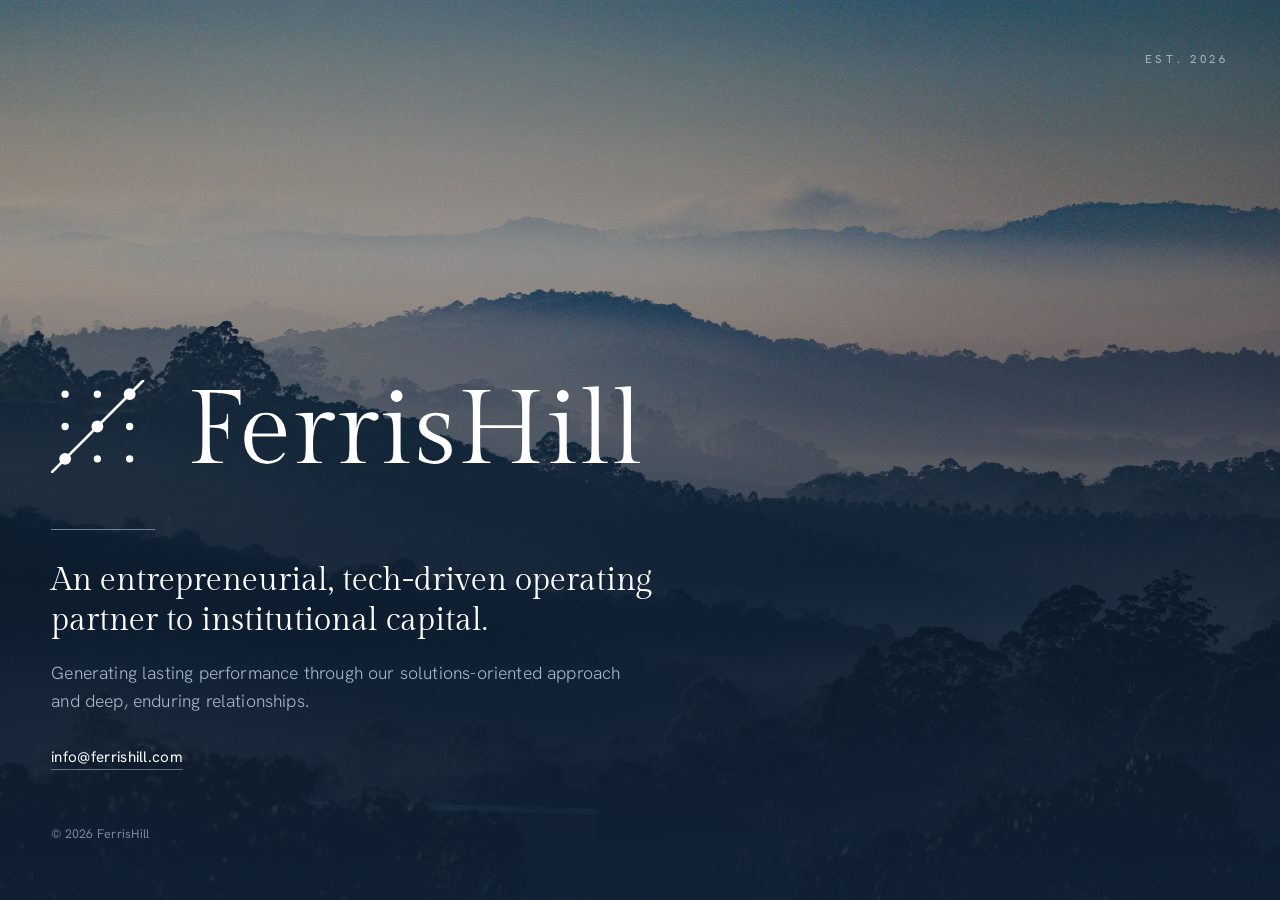
<file: index.html>
<!doctype html>
<html lang="en">
<head>
  <meta charset="utf-8" />
  <meta name="viewport" content="width=device-width, initial-scale=1" />
  <meta name="google-site-verification" content="C5eEj7SZqlib_jziZWXrwitNAMpLjvGKqZCqOaqDBuI" />
  <title>FerrisHill</title>
  <meta name="description" content="FerrisHill — an entrepreneurial, tech-driven operating partner to institutional capital, generating lasting performance through a solutions-oriented approach and deep, enduring relationships." />
  <meta name="robots" content="index, follow" />
  <link rel="canonical" href="https://ferrishill.com/" />
  <meta property="og:type" content="website" />
  <meta property="og:title" content="FerrisHill" />
  <meta property="og:description" content="An entrepreneurial, tech-driven operating partner to institutional capital." />
  <meta property="og:url" content="https://ferrishill.com/" />
  <meta property="og:image" content="https://ferrishill.com/assets/bg-ridges.jpg" />
  <meta name="twitter:card" content="summary_large_image" />
  <script type="application/ld+json">
  {
    "@context": "https://schema.org",
    "@type": "Organization",
    "name": "FerrisHill",
    "url": "https://ferrishill.com",
    "description": "An entrepreneurial, tech-driven operating partner to institutional capital, generating lasting performance through a solutions-oriented approach and deep, enduring relationships."
  }
  </script>
  <link rel="preconnect" href="https://fonts.googleapis.com" />
  <link rel="preconnect" href="https://fonts.gstatic.com" crossorigin />
  <link href="https://fonts.googleapis.com/css2?family=Gilda+Display&family=Hanken+Grotesk:wght@300;400;500&display=swap" rel="stylesheet" />
  <link rel="icon" href="/favicon.ico" sizes="any" />
  <link rel="icon" href="/favicon.svg" type="image/svg+xml" />
  <link rel="apple-touch-icon" href="/apple-touch-icon-180px.png" />
  <link rel="stylesheet" href="style.css" />
</head>
<body style="--bg-image: url('assets/bg-ridges.jpg')">
  <div class="bg" aria-hidden="true"></div>
  <div class="scrim" aria-hidden="true"></div>
  <div class="grain" aria-hidden="true"></div>

  <div class="stage">
    <header class="topbar">
      <span class="label reveal">Est. 2026</span>
    </header>

    <main class="hero">
      <h1 class="logo reveal d2"><img src="brand/FerrisHill-logo-white.svg" alt="FerrisHill" width="694" height="109" /></h1>
      <div class="rule reveal d3"></div>
      <p class="lede reveal d4"><span class="lede-lead">An entrepreneurial, <span class="nowrap">tech-driven</span> operating partner to institutional&nbsp;capital.</span><span class="lede-body">Generating lasting performance through our solutions-oriented approach and deep, enduring&nbsp;relationships.</span></p>
      <a class="contact reveal d5" href="mailto:info@ferrishill.com">info@ferrishill.com</a>
    </main>

    <footer class="foot reveal d5">&copy; 2026 FerrisHill</footer>
  </div>
</body>
</html>
</file>
<file: style.css>
/* FerrisHill
   Brand type: Gilda Display (titles, 18 pt and above) + Hanken Grotesk (text)
   Brand colours: navy #0F2034, light steel #A6B7C7, bronze #9A7B4F, white */

:root {
  --ink: #ffffff;
  --muted: #a6b7c7;           /* light steel */
  --accent: #9a7b4f;          /* bronze, sparing highlight */
  --scrim-color: 15, 32, 52;  /* navy, rgb base for the dark wash */
  --ease: cubic-bezier(0.22, 1, 0.36, 1);
}

* { box-sizing: border-box; margin: 0; padding: 0; }
html, body { height: 100%; }

body {
  color: var(--ink);
  background: #0f2034;
  font-family: "Hanken Grotesk", Aptos, "Helvetica Neue", Arial, sans-serif;
  overflow: hidden;
  -webkit-font-smoothing: antialiased;
  text-rendering: optimizeLegibility;
}

/* ---- layers ---- */
.bg, .scrim, .grain {
  position: fixed;
  inset: 0;
  z-index: 0;
  pointer-events: none;
}

.bg {
  background-image: var(--bg-image);
  background-size: cover;
  background-position: center;
  transform: scale(1.06);
  animation: kenburns 32s var(--ease) forwards;
}

.scrim {
  background:
    radial-gradient(120% 90% at 50% 0%, rgba(var(--scrim-color), 0.15), transparent 55%),
    linear-gradient(
      to top,
      rgba(var(--scrim-color), 0.94) 0%,
      rgba(var(--scrim-color), 0.70) 42%,
      rgba(var(--scrim-color), 0.34) 72%,
      rgba(var(--scrim-color), 0.45) 100%
    );
}

.grain {
  z-index: 1;
  opacity: 0.055;
  mix-blend-mode: overlay;
  background-image: url("data:image/svg+xml,%3Csvg xmlns='http://www.w3.org/2000/svg' width='160' height='160'%3E%3Cfilter id='n'%3E%3CfeTurbulence type='fractalNoise' baseFrequency='0.85' numOctaves='2' stitchTiles='stitch'/%3E%3C/filter%3E%3Crect width='100%25' height='100%25' filter='url(%23n)'/%3E%3C/svg%3E");
}

/* ---- structure ---- */
.stage {
  position: relative;
  z-index: 2;
  min-height: 100svh;
  display: flex;
  flex-direction: column;
  padding: clamp(1.5rem, 4vw, 3.5rem);
  padding-bottom: clamp(2rem, 4.5vw, 4rem);
}

.label {
  font-size: clamp(0.62rem, 1.4vw, 0.72rem);
  text-transform: uppercase;
  letter-spacing: 0.32em;
  font-weight: 400;
  color: var(--muted);
}

.topbar {
  display: flex;
  justify-content: flex-end;
  align-items: center;
}

.hero { margin-top: auto; max-width: 60rem; }

/* Full logo, white on dark. Width never below the 270 px minimum;
   clear space below is 60% of the logo's height (aspect 6.353 : 1). */
.logo {
  --logo-w: clamp(270px, 46vw, 600px);
  width: var(--logo-w);
  max-width: 100%;
  line-height: 0;
  margin-bottom: calc(var(--logo-w) / 6.353 * 0.6);
}
.logo img { display: block; width: 100%; height: auto; }

.rule {
  width: clamp(64px, 9vw, 104px);
  height: 1px;
  background: var(--accent);
  margin: 0 0 clamp(1.3rem, 2.4vw, 1.9rem);
}

.lede {
  font-weight: 300;
  font-size: clamp(0.95rem, 2vw, 1.1rem);
  letter-spacing: 0.01em;
  color: var(--muted);
  line-height: 1.6;
}
.lede-body { display: block; max-width: 36rem; }
.nowrap { white-space: nowrap; }
.lede-lead {
  display: block;
  font-family: "Gilda Display", Georgia, serif;
  font-weight: 400;
  font-size: clamp(1.5rem, 2.7vw, 2rem);   /* never below 18 pt */
  line-height: 1.25;
  letter-spacing: 0;
  color: var(--ink);
  max-width: 44rem;
  margin-bottom: clamp(0.9rem, 1.6vw, 1.2rem);
}

.contact {
  display: inline-block;
  margin-top: clamp(1.4rem, 3vw, 2rem);
  color: var(--ink);
  text-decoration: none;
  font-size: 0.95rem;
  letter-spacing: 0.02em;
  border-bottom: 1px solid rgba(166, 183, 199, 0.55);
  padding-bottom: 2px;
  transition: border-color 0.25s var(--ease), color 0.25s var(--ease);
}
.contact:hover { border-color: #fff; }

.values {
  display: flex;
  flex-wrap: wrap;
  align-items: center;
  gap: 0.55rem 0.95rem;
  margin-top: clamp(1.6rem, 3.5vw, 2.4rem);
}
.values span {
  font-size: clamp(0.56rem, 1.3vw, 0.66rem);
  text-transform: uppercase;
  letter-spacing: 0.3em;
  color: var(--muted);
}
.values i { color: var(--accent); font-style: normal; opacity: 0.7; }

.foot {
  margin-top: clamp(2rem, 5vw, 3.5rem);
  font-size: 0.78rem;
  letter-spacing: 0.02em;
  color: rgba(166, 183, 199, 0.7);
}

/* ---- entrance animation ---- */
.reveal { opacity: 0; transform: translateY(14px); animation: rise 1.1s var(--ease) forwards; }
.d1 { animation-delay: 0.15s; }
.d2 { animation-delay: 0.30s; }
.d3 { animation-delay: 0.48s; }
.d4 { animation-delay: 0.64s; }
.d5 { animation-delay: 0.80s; }
.d6 { animation-delay: 0.96s; }
.topbar .reveal { animation-delay: 0.05s; }

@keyframes rise { to { opacity: 1; transform: translateY(0); } }
@keyframes kenburns { to { transform: scale(1.0); } }

@media (prefers-reduced-motion: reduce) {
  .bg { animation: none; transform: scale(1); }
  .reveal { animation: none; opacity: 1; transform: none; }
}

/* ---- warm variant (sunset) ---- */
body.warm {
  --accent: #e9b98c;
  --scrim-color: 20, 9, 7;
}
</file>
